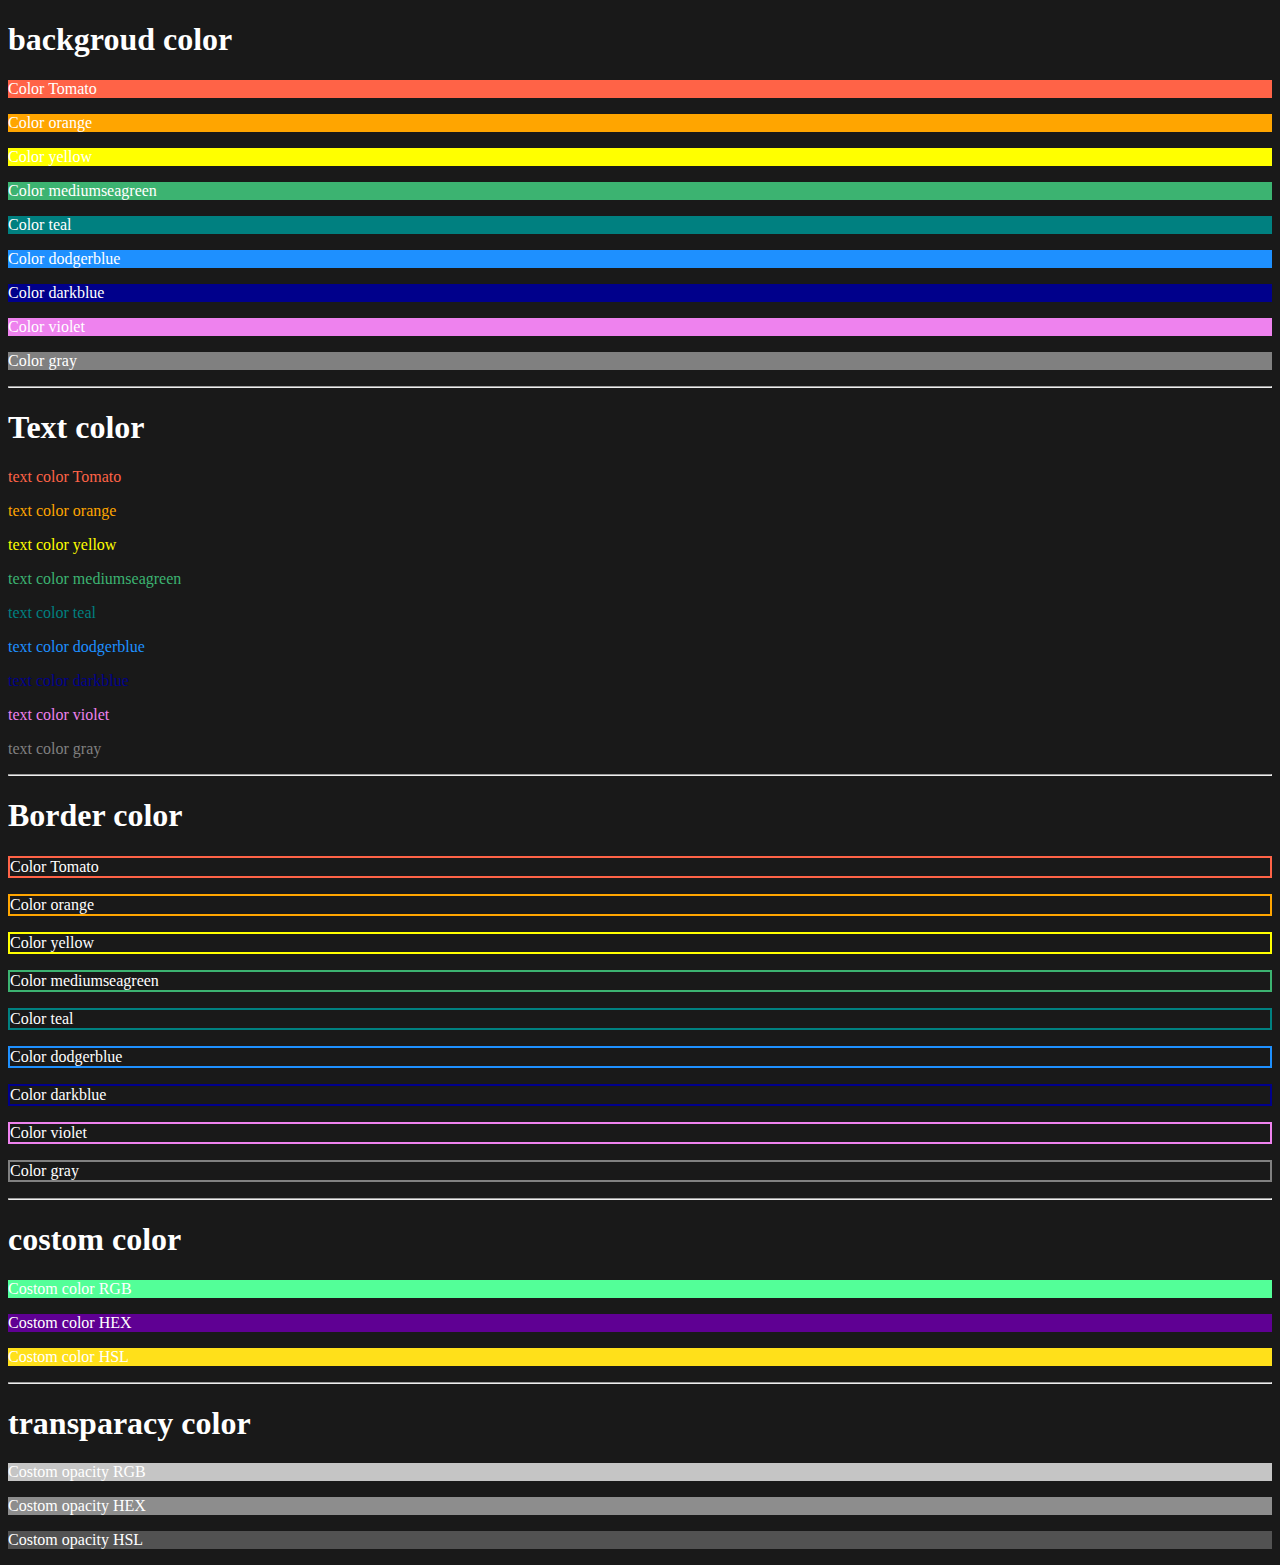
<file: (01)_CSS_colors/index.html>
<!DOCTYPE html>
<html lang="en">
<head>
    <meta charset="UTF-8">
    <meta name="viewport" content="width=device-width, initial-scale=1.0">
    <link rel="stylesheet" href="style.css">
    <title>Document</title>
</head>
<body>

    <!-- use class from style.css list -->
    <!-- classic build-in color name -->

    <!-- backgroud color  -->
    <h1>backgroud color</h1>
    <p class="bg-tomato">Color Tomato</p>
    <p class="bg-orange">Color orange</p>
    <p class="bg-yellow">Color yellow</p>
    <p class="bg-mediumseagreen">Color mediumseagreen</p>
    <p class="bg-teal">Color teal</p>
    <p class="bg-dodgerblue">Color dodgerblue</p>
    <p class="bg-darkblue">Color darkblue</p>    
    <p class="bg-violet">Color violet</p>
    <p class="bg-gray">Color gray</p>

    <!-- text color  --> <hr>
    <h1>Text color</h1>
    <p class="text-tomato">text color Tomato</p>
    <p class="text-orange">text color orange</p>
    <p class="text-yellow">text color yellow</p>
    <p class="text-mediumseagreen">text color mediumseagreen</p>
    <p class="text-teal">text color teal</p>
    <p class="text-dodgerblue">text color dodgerblue</p>
    <p class="text-darkblue">text color darkblue</p>    
    <p class="text-violet">text color violet</p>
    <p class="text-gray">text color gray</p>

    <!-- border color  --> <hr>
    <h1>Border color</h1>
    <p class="border-tomato">Color Tomato</p>
    <p class="border-orange">Color orange</p>
    <p class="border-yellow">Color yellow</p>
    <p class="border-mediumseagreen">Color mediumseagreen</p>
    <p class="border-teal">Color teal</p>
    <p class="border-dodgerblue">Color dodgerblue</p>
    <p class="border-darkblue">Color darkblue</p>    
    <p class="border-violet">Color violet</p>
    <p class="border-gray">Color gray</p>

    <!-- custom color  --> <hr>
    <h1>costom color</h1>
    <p class="color-rgb">Costom color RGB</p>
    <p class="color-hex">Costom color HEX</p>
    <p class="color-hsl">Costom color HSL</p>

    <!-- transparacy color  --> <hr>
    <h1>transparacy color</h1>
    <p class="opacity-rgb">Costom opacity RGB</p>
    <p class="opacity-hex">Costom opacity HEX</p>
    <p class="opacity-hsl">Costom opacity HSL</p>

</body>
</html>
</file>
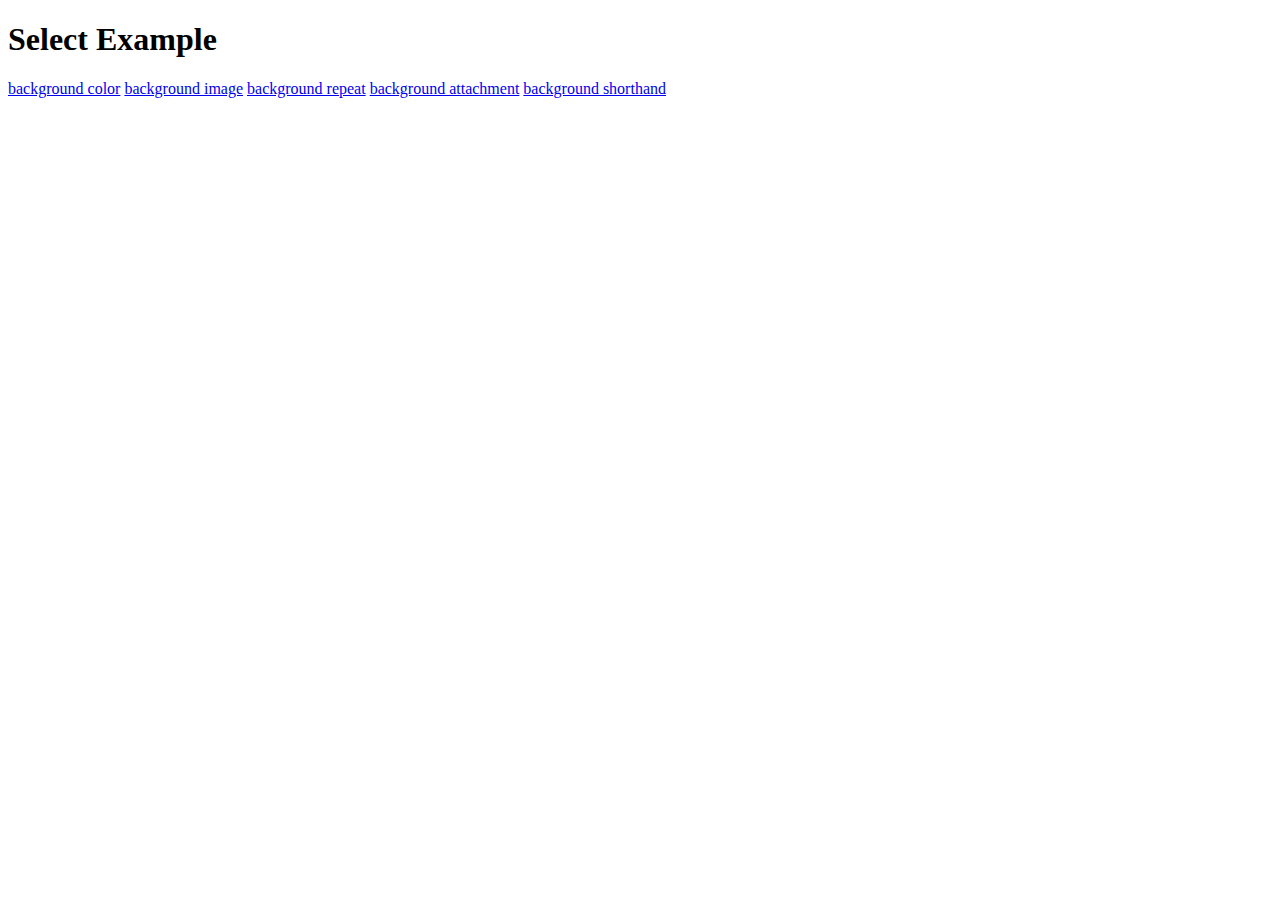
<file: (02)_CSS_background/index.html>
<!DOCTYPE html>
<html lang="en">
<head>
   <meta charset="UTF-8">
   <meta name="viewport" content="width=device-width, initial-scale=1.0">
   <title>Document</title>
   <link rel="stylesheet" href="style.css">
</head>
<body>

   <div class="container">
      <h1>Select Example</h1>
      <div class="card">
          <a href="./(2.1)-backgroud-color/index.html">background color</a>
          <a href="./(2.2)-background-image/index.html">background image</a>
          <a href="./(2.3)-background-repeat/index.html">background repeat</a>
          <a href="./(2.4)-background-attachment/index.html">background attachment</a>
          <a href="./(2.5)-background-shorthand/index.html">background shorthand</a>
      </div>
  </div>

</body>
</html>
</file>
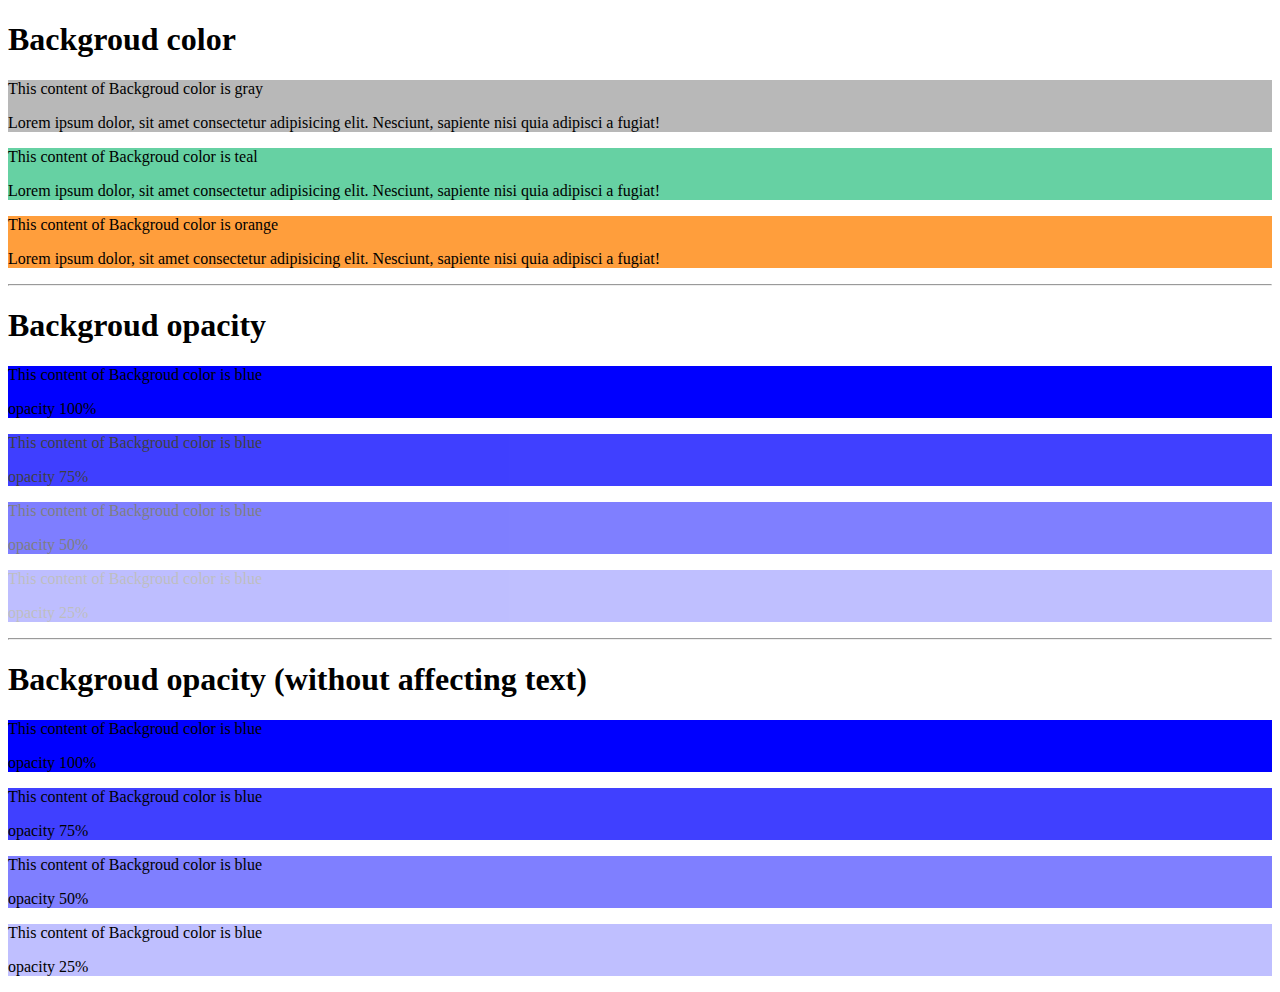
<file: (02)_CSS_background/(2.1)-backgroud-color/index.html>
<!DOCTYPE html>
<html lang="en">
<head>
    <meta charset="UTF-8">
    <meta name="viewport" content="width=device-width, initial-scale=1.0">
    <link rel="stylesheet" href="style.css">
    <title>Backgroud Color</title>
</head>
<body>

    <!-- Backgroud color -->
    <h1>Backgroud color</h1>
    
    <div class="bg-gray">
        <p>This content of Backgroud color is gray</p>
        <p>Lorem ipsum dolor, sit amet consectetur adipisicing elit. Nesciunt, sapiente nisi quia adipisci a fugiat!</p>
    </div>

    <div class="bg-teal">
        <p>This content of Backgroud color is teal</p>
        <p>Lorem ipsum dolor, sit amet consectetur adipisicing elit. Nesciunt, sapiente nisi quia adipisci a fugiat!</p>
    </div>

    <div class="bg-orange">
        <p>This content of Backgroud color is orange</p>
        <p>Lorem ipsum dolor, sit amet consectetur adipisicing elit. Nesciunt, sapiente nisi quia adipisci a fugiat!</p>
    </div>

    <!-- Backgroud opacity --> <hr>
     <h1>Backgroud opacity</h1>

     <div class="bg-blue-100">
        <p>This content of Backgroud color is blue</p>
        <p>opacity 100%</p>
     </div>

     <div class="bg-blue-75">
        <p>This content of Backgroud color is blue</p>
        <p>opacity 75%</p>
     </div>

     <div class="bg-blue-50">
        <p>This content of Backgroud color is blue</p>
        <p>opacity 50%</p>
     </div>

     <div class="bg-blue-25">
        <p>This content of Backgroud color is blue</p>
        <p>opacity 25%</p>
     </div>
    
     <!-- Backgroud opacity (without affecting text) --> <hr>
      <h1>Backgroud opacity (without affecting text)</h1>

      <div class="bg2-blue-100">
        <p>This content of Backgroud color is blue</p>
        <p>opacity 100%</p>
     </div>

     <div class="bg2-blue-75">
        <p>This content of Backgroud color is blue</p>
        <p>opacity 75%</p>
     </div>

     <div class="bg2-blue-50">
        <p>This content of Backgroud color is blue</p>
        <p>opacity 50%</p>
     </div>

     <div class="bg2-blue-25">
        <p>This content of Backgroud color is blue</p>
        <p>opacity 25%</p>
     </div>
</body>
</html>
</file>
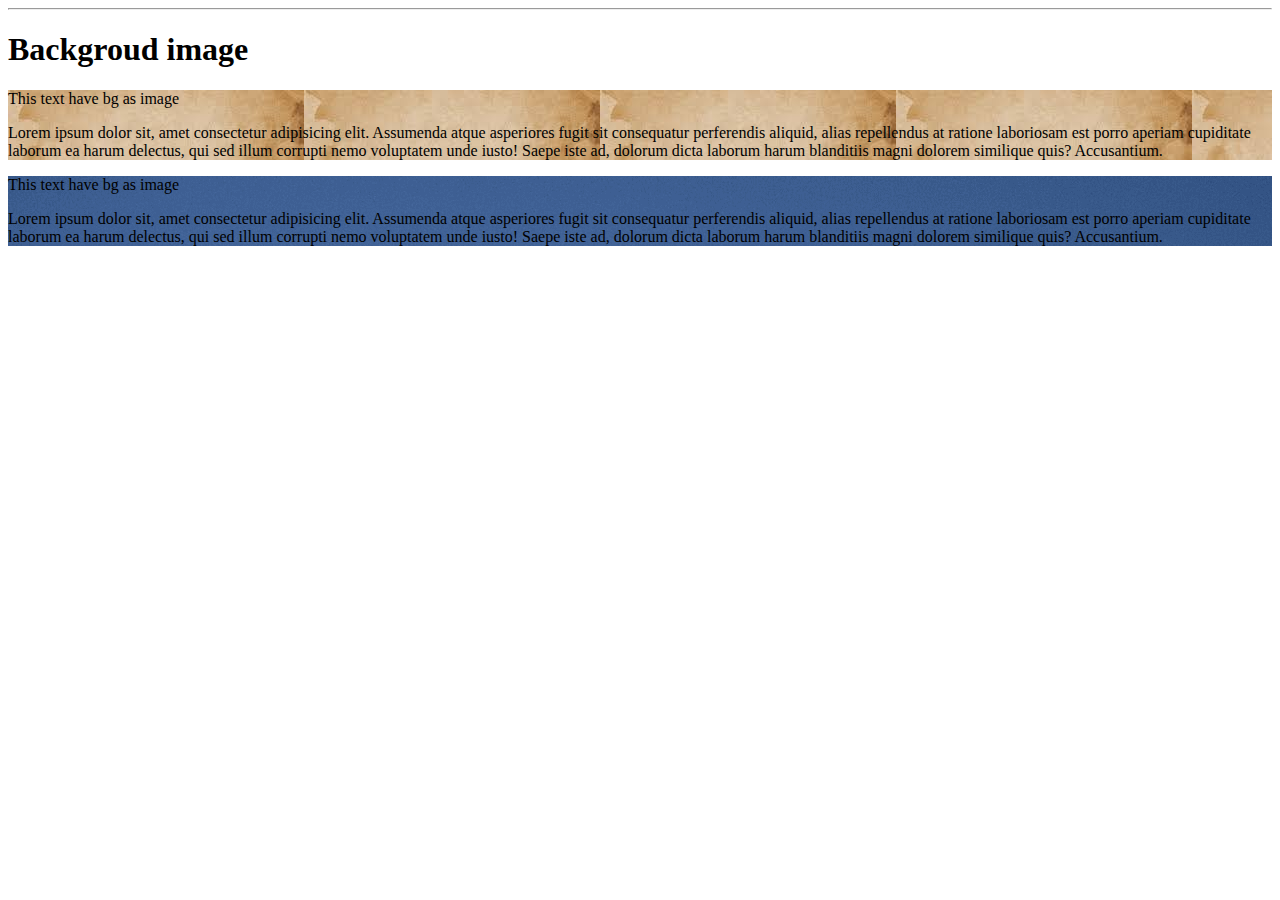
<file: (02)_CSS_background/(2.2)-background-image/index.html>
<!DOCTYPE html>
<html lang="en">
<head>
    <meta charset="UTF-8">
    <meta name="viewport" content="width=device-width, initial-scale=1.0">
    <link rel="stylesheet" href="style.css">
    <title>Backgroud image</title>
</head>
<body>

     <!-- Backgroud image --> <hr>
      <h1>Backgroud image</h1>
      
      <div class="bg-img"> 
        <p>This text have bg as image</p>
        <p>Lorem ipsum dolor sit, amet consectetur adipisicing elit. Assumenda atque asperiores fugit sit consequatur perferendis aliquid, alias repellendus at ratione laboriosam est porro aperiam cupiditate laborum ea harum delectus, qui sed illum corrupti nemo voluptatem unde iusto! Saepe iste ad, dolorum dicta laborum harum blanditiis magni dolorem similique quis? Accusantium.</p>       
      </div>

      <div class="bg-img2"> 
         <p>This text have bg as image</p>
         <p>Lorem ipsum dolor sit, amet consectetur adipisicing elit. Assumenda atque asperiores fugit sit consequatur perferendis aliquid, alias repellendus at ratione laboriosam est porro aperiam cupiditate laborum ea harum delectus, qui sed illum corrupti nemo voluptatem unde iusto! Saepe iste ad, dolorum dicta laborum harum blanditiis magni dolorem similique quis? Accusantium.</p>       
       </div>

      
</body>
</html>
</file>
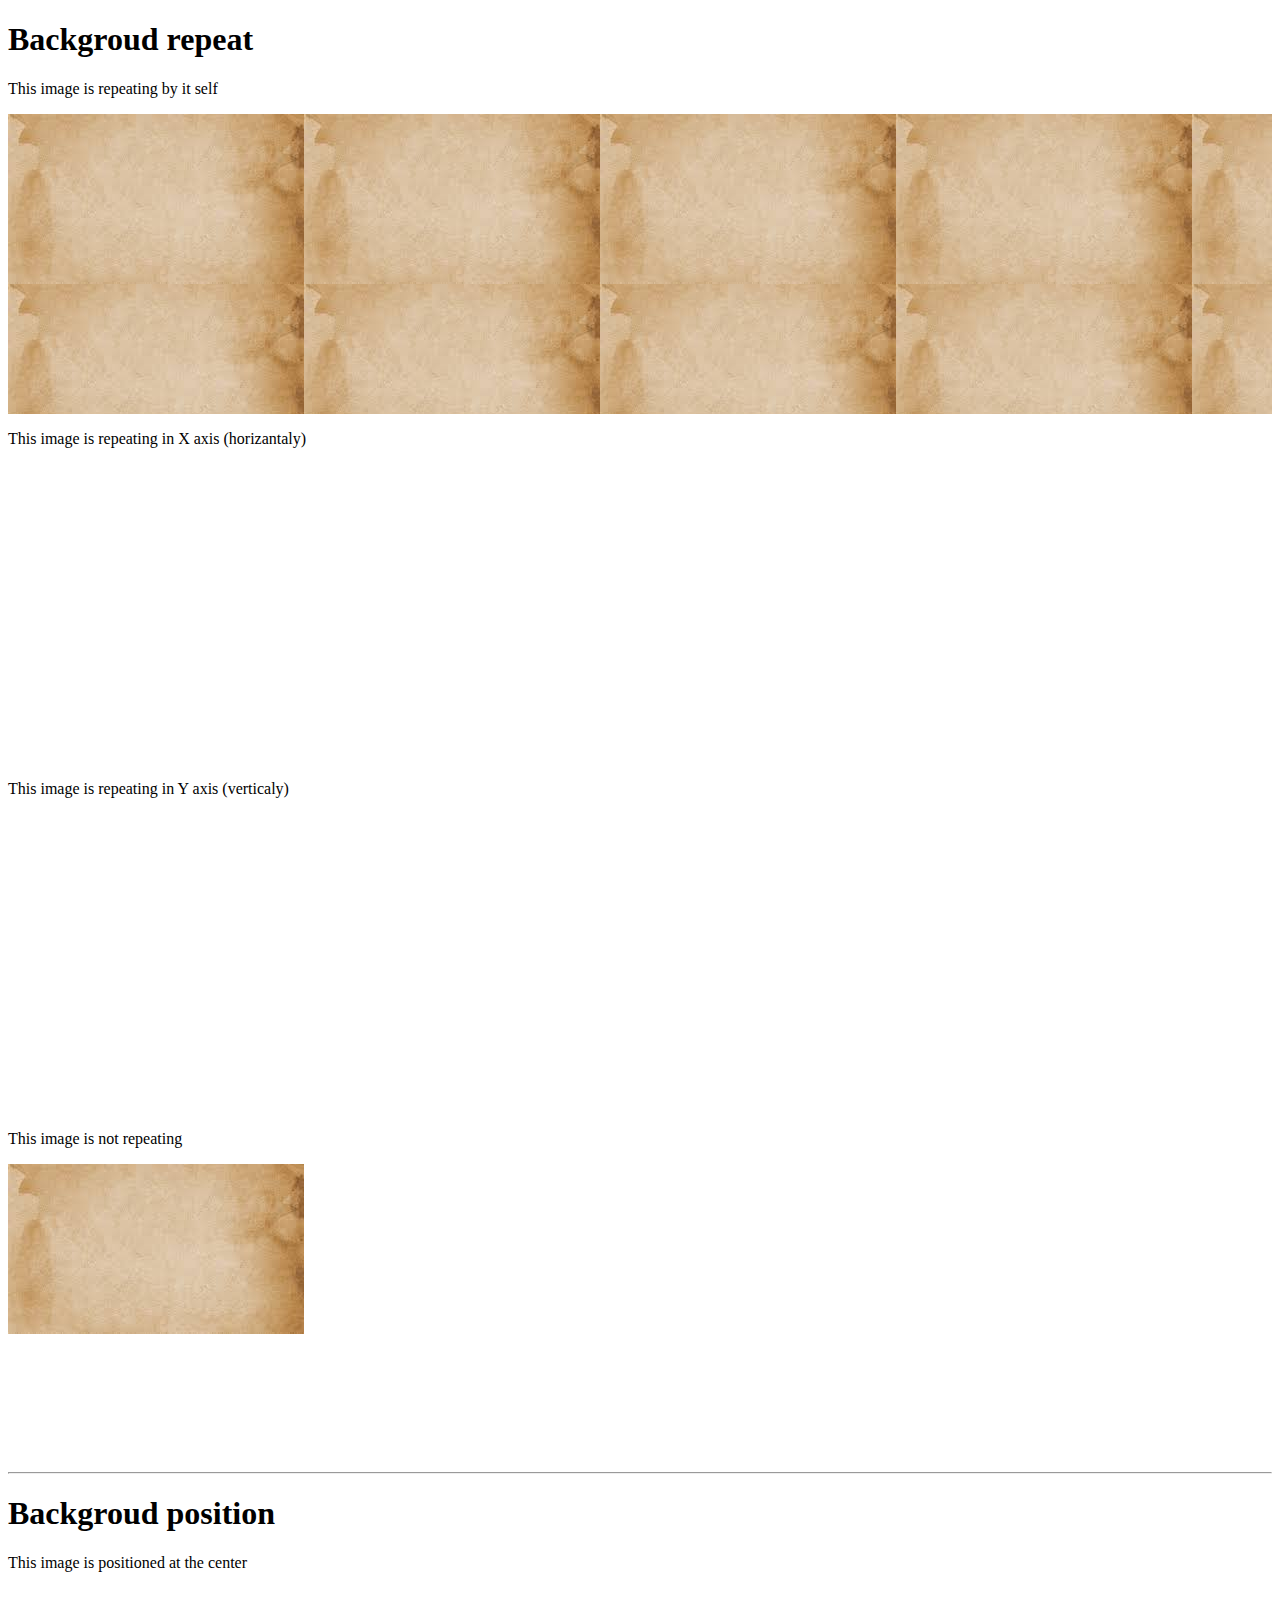
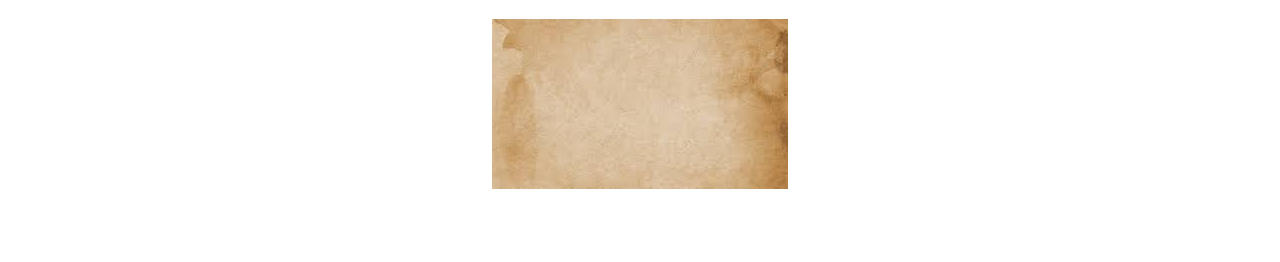
<file: (02)_CSS_background/(2.3)-background-repeat/index.html>
<!DOCTYPE html>
<html lang="en">
<head>
    <meta charset="UTF-8">
    <meta name="viewport" content="width=device-width, initial-scale=1.0">
    <link rel="stylesheet" href="style.css">
    <title>Document</title>
</head>
<body>

    
      <!-- Backgroud image Repeat -->
      <h1>Backgroud repeat</h1>

      <p>This image is repeating by it self</p>
      <div class="size bg-img">
      </div>

      <p>This image is repeating in X axis (horizantaly)</p>
      <div class="size bg-img-x">
      </div>

      <p>This image is repeating in Y axis (verticaly)</p>
      <div class="size bg-img-y">
      </div>

      <p>This image is not repeating</p>
      <div class="size bg-img-nr">
      </div>

      <!-- Backgroud image position --> <hr>
      <h1>Backgroud position</h1>
      <div class="size bg-img-pos">
        <p>This image is positioned at the center</p>
</body>
</html>
</file>
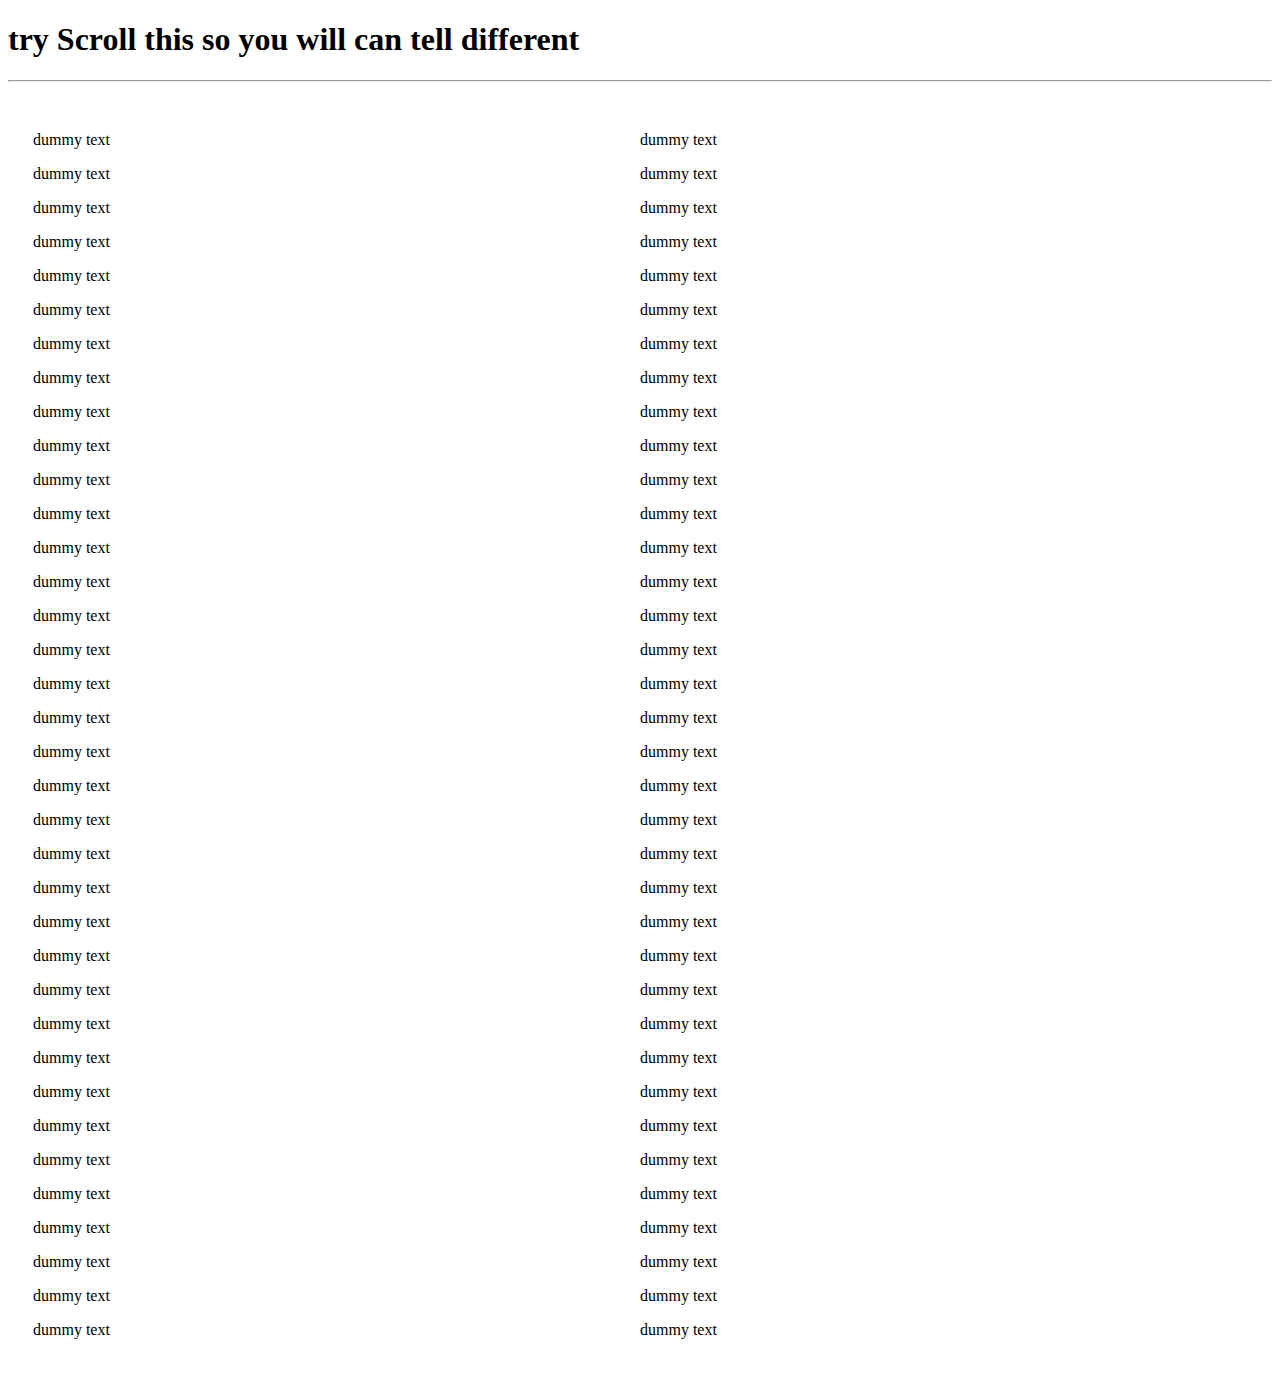
<file: (02)_CSS_background/(2.4)-background-attachment/index.html>
<!DOCTYPE html>
<html lang="en">
<head>
   <meta charset="UTF-8">
   <meta name="viewport" content="width=device-width, initial-scale=1.0">
   <title>Document</title>
   <link rel="stylesheet" href="style.css">
</head>
<body>

   <h1>try Scroll this so you will can tell different</h1><hr>

   <div class="ignore">
      <div class="fixed">
         <p>dummy text</p>   <p>dummy text</p>
         <p>dummy text</p>   <p>dummy text</p>
         <p>dummy text</p>   <p>dummy text</p>
         <p>dummy text</p>   <p>dummy text</p>
         <p>dummy text</p>   <p>dummy text</p>
         <p>dummy text</p>   <p>dummy text</p>
         <p>dummy text</p>   <p>dummy text</p>
         <p>dummy text</p>   <p>dummy text</p>
         <p>dummy text</p>   <p>dummy text</p>
         <p>dummy text</p>   <p>dummy text</p>
         <p>dummy text</p>   <p>dummy text</p>
         <p>dummy text</p>   <p>dummy text</p>
         <p>dummy text</p>   <p>dummy text</p>
         <p>dummy text</p>   <p>dummy text</p>
         <p>dummy text</p>   <p>dummy text</p>
         <p>dummy text</p>   <p>dummy text</p>
         <p>dummy text</p>   <p>dummy text</p>
         <p>dummy text</p>   <p>dummy text</p>
      </div>

      <div class="scroll">
         <p>dummy text</p>   <p>dummy text</p>
         <p>dummy text</p>   <p>dummy text</p>
         <p>dummy text</p>   <p>dummy text</p>
         <p>dummy text</p>   <p>dummy text</p>
         <p>dummy text</p>   <p>dummy text</p>
         <p>dummy text</p>   <p>dummy text</p>
         <p>dummy text</p>   <p>dummy text</p>
         <p>dummy text</p>   <p>dummy text</p>
         <p>dummy text</p>   <p>dummy text</p>
         <p>dummy text</p>   <p>dummy text</p>
         <p>dummy text</p>   <p>dummy text</p>
         <p>dummy text</p>   <p>dummy text</p>
         <p>dummy text</p>   <p>dummy text</p>
         <p>dummy text</p>   <p>dummy text</p>
         <p>dummy text</p>   <p>dummy text</p>
         <p>dummy text</p>   <p>dummy text</p>
         <p>dummy text</p>   <p>dummy text</p>
         <p>dummy text</p>   <p>dummy text</p>
      
      </div>
   </div>


</body>
</html>
</file>
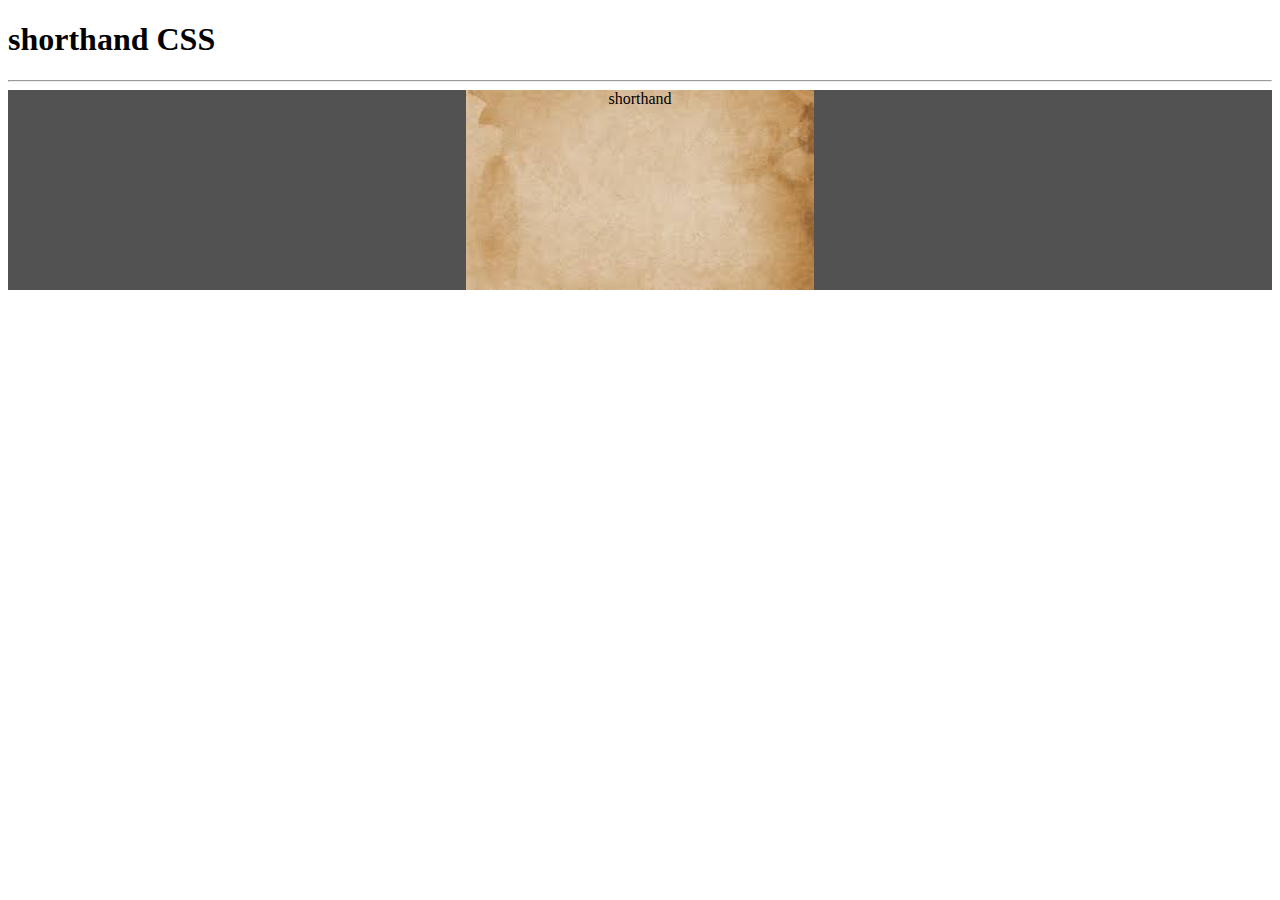
<file: (02)_CSS_background/(2.5)-background-shorthand/index.html>
<!DOCTYPE html>
<html lang="en">
<head>
   <meta charset="UTF-8">
   <meta name="viewport" content="width=device-width, initial-scale=1.0">
   <title>Document</title>
   <link rel="stylesheet" href="style.css">
</head>
<body>

   <h1>shorthand CSS</h1> <hr>
   <div class="shorthand">
      shorthand
   </div>

</body>
</html>
</file>
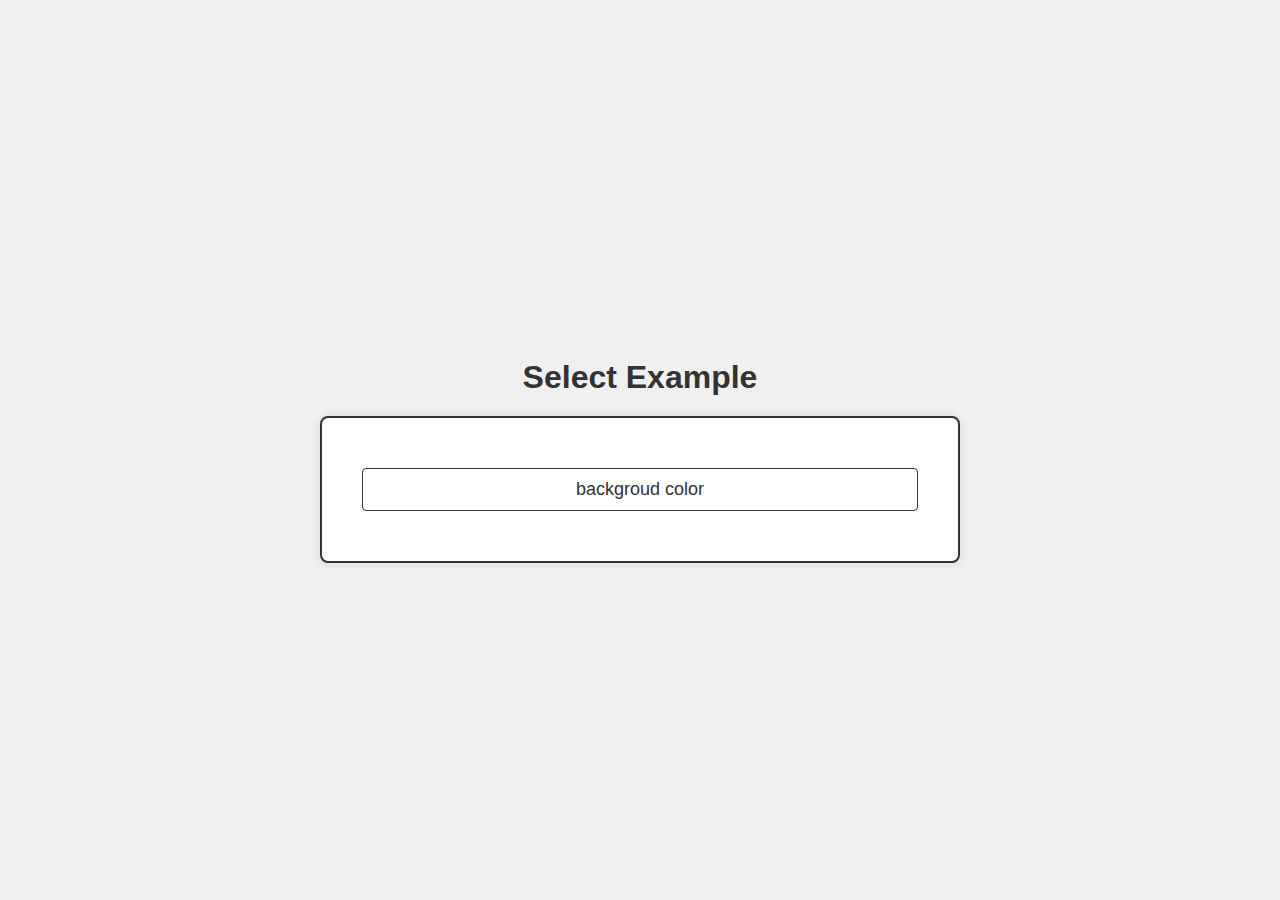
<file: (02)_CSS_background/background-attachment/index.html>
<!DOCTYPE html>
<html lang="en">
<head>
   <meta charset="UTF-8">
   <meta name="viewport" content="width=device-width, initial-scale=1.0">
   <title>Document</title>
   <link rel="stylesheet" href="style.css">
</head>
<body>

   <div class="container">
      <h1>Select Example</h1>
      <div class="card">
          <a href="./backgroud-color/index.html">backgroud color</a>
      </div>
  </div>

</body>
</html>
</file>
<file: (01)_CSS_colors/style.css>
body{
    background-color: rgb(25, 25, 25);
    color: white;
    font-family: tahoma;
}

/* Bacground Color */
.bg-tomato{ background-color: tomato;}
.bg-orange{ background-color: orange;}
.bg-yellow{ background-color: yellow;}
.bg-mediumseagreen{ background-color: mediumseagreen;}
.bg-teal{ background-color: teal;}
.bg-dodgerblue{ background-color: dodgerblue;}
.bg-darkblue{ background-color: darkblue;}
.bg-violet{ background-color: violet;}
.bg-gray{ background-color: gray;}

/* Text Color*/
.text-tomato{ color: tomato;}
.text-orange{ color: orange;}
.text-yellow{ color: yellow;}
.text-mediumseagreen{ color: mediumseagreen;}
.text-teal{ color: teal;}
.text-dodgerblue{ color: dodgerblue;}
.text-darkblue{ color: darkblue;}
.text-violet{ color: violet;}
.text-gray{ color: gray;}

/* border color  */
.border-tomato{ border:2px solid tomato;}
.border-orange{ border:2px solid orange;}
.border-yellow{ border:2px solid yellow;}
.border-mediumseagreen{ border:2px solid mediumseagreen;}
.border-teal{ border:2px solid teal;}
.border-dodgerblue{ border:2px solid dodgerblue;}
.border-darkblue{ border:2px solid darkblue;}
.border-violet{ border:2px solid violet;}
.border-gray{ border:2px solid gray;}

/* custom color  */
.color-rgb{
    background-color: rgb(83, 255, 152);
}

.color-hex{
    background-color: #5f0093;
}

.color-hsl{
    background-color: hsl(52, 100%, 55%);
}

/* opacity color  */

.opacity-rgb{
    background-color: rgba(255, 255, 255, 0.75);
}

.opacity-hex{
    background-color: #fefefe82;
}

.opacity-hsl{
    background-color: hsla(0, 0%, 100%, 0.25);
}
</file>
<file: (02)_CSS_background/style.css>
body{
    font-family: tahoma;
}

.size{
    width: 100%;
    height: 300px;
}


/* background color */
.bg-gray{background-color: #b8b8b8;}
.bg-teal{background-color: #66d1a3;}
.bg-orange{background-color: #ff9e3c;}

/* background color with opacity */
.bg-blue-100{
    background-color: blue;
}

.bg-blue-75{
    background-color: blue;
    opacity: 0.75;
}

.bg-blue-50{
    background-color: blue;
    opacity: 0.5;
}

.bg-blue-25{
    background-color: blue;
    opacity: 0.25;
}

/* background color with opacity (without affecting text) */
.bg2-blue-100{background-color: blue;}

.bg2-blue-75{background-color: rgba(0, 0, 255, 0.75);}

.bg2-blue-50{background-color: rgba(0, 0, 255, 0.5);}

.bg2-blue-25{background-color: rgba(0, 0, 255, 0.25);}

/* background image  */

.bg-img{
    background-image: url('../\(00\)_CSS_asset/paper.png');

}

/* background image repeat */

/* note this best function of X and Y is to repeat simple gradient image with 1x(more) pixel 
size to make web run faster. not recomend for complex image */

/* source = https://dummyimage.com/ */

.bg-img-x{
    background-image: url('https://dummyimage.com/1x300/9900ff/ffffff.png');
    background-repeat: repeat-x;
}

.bg-img-y{
    background-image: url('https://dummyimage.com/300x1/9900ff/ffffff.png');
    background-repeat: repeat-y;
}

.bg-img-nr{
    background-image: url('../\(00\)_CSS_asset/paper.png');
    background-repeat: no-repeat;
}

/* background image position */
.bg-img-pos{
    background-image: url('../\(00\)_CSS_asset/paper.png');
    background-position: center;
    background-repeat: no-repeat;
}
</file>
<file: (02)_CSS_background/(2.1)-backgroud-color/style.css>
body{
    font-family: tahoma;
}

/* background color */
.bg-gray{background-color: #b8b8b8;}
.bg-teal{background-color: #66d1a3;}
.bg-orange{background-color: #ff9e3c;}

/* background color with opacity */
.bg-blue-100{
    background-color: blue;
}

.bg-blue-75{
    background-color: blue;
    opacity: 0.75;
}

.bg-blue-50{
    background-color: blue;
    opacity: 0.5;
}

.bg-blue-25{
    background-color: blue;
    opacity: 0.25;
}

/* background color with opacity (without affecting text) */
.bg2-blue-100{background-color: blue;}

.bg2-blue-75{background-color: rgba(0, 0, 255, 0.75);}

.bg2-blue-50{background-color: rgba(0, 0, 255, 0.5);}

.bg2-blue-25{background-color: rgba(0, 0, 255, 0.25);}
</file>
<file: (02)_CSS_background/(2.2)-background-image/style.css>
body{
    font-family: tahoma;
}

/* background image  */
.bg-img{
    background-image: url('../../\(00\)_CSS_asset/paper.png');
}

.bg-img2{
    background-image: url('../../\(00\)_CSS_asset/mountain.png');
}
</file>
<file: (02)_CSS_background/(2.3)-background-repeat/style.css>
body{
    font-family: tahoma;
}

.size{
    width: 100%;
    height: 300px;
}

/* background image repeat */

/* note this best function of X and Y is to repeat simple gradient image with 1x(more) pixel 
size to make web run faster. not recomend for complex image */

/* source = https://dummyimage.com/ */

.bg-img{
    background-image: url('../../\(00\)_CSS_asset/paper.png');

}

.bg-img-x{
    background-image: url('https://dummyimage.com/1x300/9900ff/ffffff.png');
    background-repeat: repeat-x;
}

.bg-img-y{
    background-image: url('https://dummyimage.com/300x1/9900ff/ffffff.png');
    background-repeat: repeat-y;
}

.bg-img-nr{
    background-image: url('../../\(00\)_CSS_asset/paper.png');
    background-repeat: no-repeat;
}

/* background image position */
/* try experiment with different position */
.bg-img-pos{
    background-image: url('../../\(00\)_CSS_asset/paper.png');
    background-position: center;
    background-repeat: no-repeat;
}
</file>
<file: (02)_CSS_background/(2.4)-background-attachment/style.css>
.ignore{
    display: flex;
    padding: 25px;
}

.fixed {
    background-image: url('https://dummyimage.com/400x200/d9d9d9/000000.png&text=Fixed');
    background-repeat: no-repeat;
    background-position: left center;
    background-attachment: fixed;
    width: 50%;
  }

.scroll {
    background-image: url('https://dummyimage.com/400x200/d9d9d9/000000.png&text=Scrollable');
    background-repeat: no-repeat;
    background-position: right top;
    background-attachment: scroll;
    width: 50%;
  }
</file>
<file: (02)_CSS_background/(2.5)-background-shorthand/style.css>
/* shorthand required in order (ignore if you dont need)
background-color,
background-image,
background-repeat, 
background-attachment, 
background-position, 
Separate this with "/" symbol
background-size, 
background-origin 
background-clip */

.shorthand{
    background: #525252 url('../../\(00\)_CSS_asset/paper.png') no-repeat scroll top center / contain;
    height: 200px;
    text-align: center;
}
</file>
<file: (02)_CSS_background/background-attachment/style.css>
body {
    display: flex;
    justify-content: center;
    align-items: center;
    height: 100vh;
    margin: 0;
    font-family: Arial, sans-serif;
    background-color: #f0f0f0;
}
.container {
    text-align: center;
    width: 50%;
}
h1 {
    margin-bottom: 20px;
    color: #333;
}
.card {
    border: 2px solid #333;
    padding: 40px;
    border-radius: 8px;
    background-color: #fff;
    text-align: center;
    box-shadow: 0 0 10px rgba(0, 0, 0, 0.1);
}
.card a {
    display: block;
    margin: 10px 0;
    color: #333;
    text-decoration: none;
    font-size: 18px;
    padding: 10px;
    border: 1px solid #333;
    border-radius: 4px;
    transition: background-color 0.3s, color 0.3s;
}
.card a:hover {
    background-color: #333;
    color: #fff;
}
</file>
